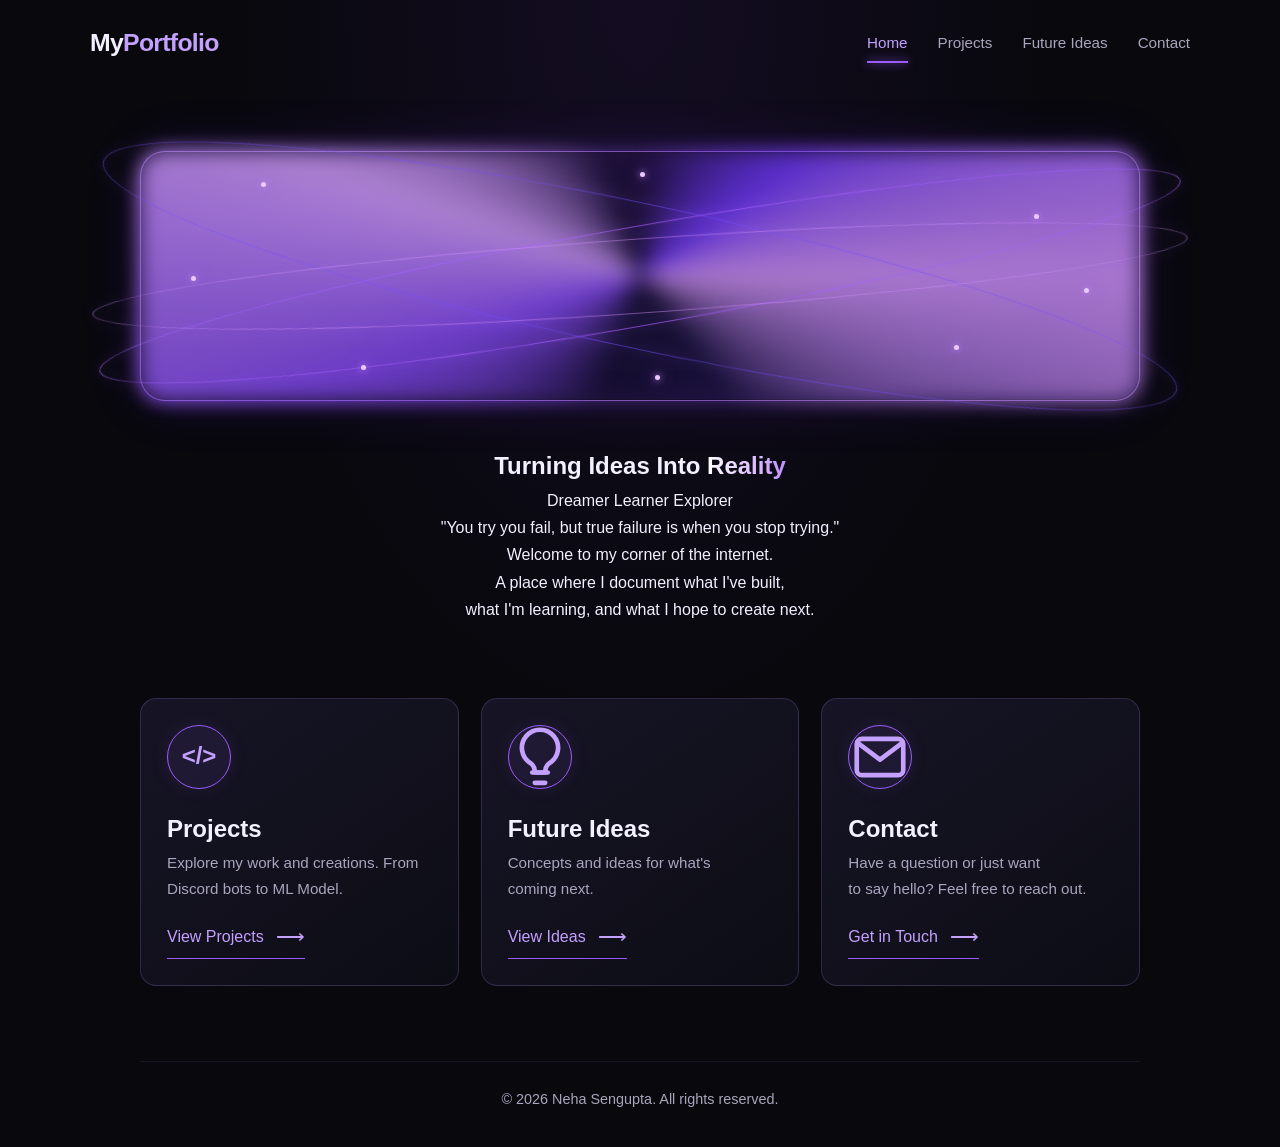
<file: index.html>
<!DOCTYPE html>
<html lang="en">
<head>
  <meta charset="UTF-8">
  <meta name="viewport" content="width=device-width, initial-scale=1.0">
  <meta name="theme-color" content="#080812">

  <title>MyPortfolio | Home</title>

  <link rel="stylesheet" href="./CSS/style.css">
  <script src="./JavaScript/script.js" defer></script>
</head>

<body>

  <!-- Navigation -->
  <header class="site-header">
    <a href="index.html" class="logo">
      My<span>Portfolio</span>
    </a>

    <nav class="navigation" aria-label="Main navigation">
      <a href="index.html" class="active">Home</a>
      <a href="projects.html">Projects</a>
      <a href="ideas.html">Future Ideas</a>
      <a href="contact.html">Contact</a>
    </nav>
  </header>

  <main>

    <!-- Animated Banner -->
    <section class="hero">

      <div class="banner">
        <div class="banner-glow"></div>

        <div class="banner-orbit orbit-one">
          <span class="orbit-dot"></span>
        </div>

        <div class="banner-orbit orbit-two">
          <span class="orbit-dot"></span>
        </div>

        <div class="banner-orbit orbit-three">
          <span class="orbit-dot"></span>
        </div>

        <div class="banner-particles" aria-hidden="true">
          <span></span>
          <span></span>
          <span></span>
          <span></span>
          <span></span>
          <span></span>
          <span></span>
          <span></span>
        </div>

        <div class="banner-surface"></div>
      </div>

      <!-- Introduction -->
      <div class="intro">
        <h1>
          Turning Ideas Into
          <span class="gradient-text">Reality</span>
        </h1>

        <div class="roles">
          <span>Dreamer</span>
          <i></i>
          <span>Learner</span>
          <i></i>
          <span>Explorer</span>
        </div>

        <p class="description">
          "You try you fail, but true failure is when you stop trying."<br class="desktop-break">
          Welcome to my corner of the internet. <br class="desktop-break">
          A place  where I document what I've built,<br class="desktop-break">
          what I'm learning, and what I hope to create next.
        </p>
      </div>

    </section>

    <!-- Navigation Cards -->
    <section class="content-section">

      <div class="navigation-grid">

        <a href="projects.html" class="navigation-card">
          <div class="card-icon code-icon" aria-hidden="true">
            &lt;/&gt;
          </div>

          <h2>Projects</h2>

          <p>
            Explore my work and creations.
            From Discord bots to ML Model.
          </p>

          <span class="card-link">
            View Projects
            <span class="arrow">⟶</span>
          </span>
        </a>

        <a href="ideas.html" class="navigation-card">
          <div class="card-icon bulb-icon" aria-hidden="true">
            <svg viewBox="0 0 24 24" fill="none"
                 stroke="currentColor" stroke-width="1.8"
                 stroke-linecap="round" stroke-linejoin="round">
              <path d="M9 18h6"></path>
              <path d="M10 22h4"></path>
              <path d="M8.5 14.5A7 7 0 1 1 15.5 14.5
                       C14.5 15.3 14 16.3 14 18h-4
                       c0-1.7-.5-2.7-1.5-3.5Z"></path>
            </svg>
          </div>

          <h2>Future Ideas</h2>

          <p>
            Concepts and ideas for what's<br>
            coming next.
          </p>

          <span class="card-link">
            View Ideas
            <span class="arrow">⟶</span>
          </span>
        </a>

        <a href="contact.html" class="navigation-card">
          <div class="card-icon mail-icon" aria-hidden="true">
            <svg viewBox="0 0 24 24" fill="none"
                 stroke="currentColor" stroke-width="1.8"
                 stroke-linecap="round" stroke-linejoin="round">
              <rect x="3" y="5" width="18" height="14" rx="2"></rect>
              <path d="m4 7 8 6 8-6"></path>
            </svg>
          </div>

          <h2>Contact</h2>

          <p>
            Have a question or just want<br>
            to say hello? Feel free to reach out.
          </p>

          <span class="card-link">
            Get in Touch
            <span class="arrow">⟶</span>
          </span>
        </a>

      </div>
    </section>

  </main>

  <!-- Footer -->
  <footer class="site-footer">
    <p>© <span id="year">2026</span> Neha Sengupta. All rights reserved.</p>
  </footer>

  <script>
    document.getElementById("year").textContent =
      new Date().getFullYear();
  </script>

</body>
</html>
</file>
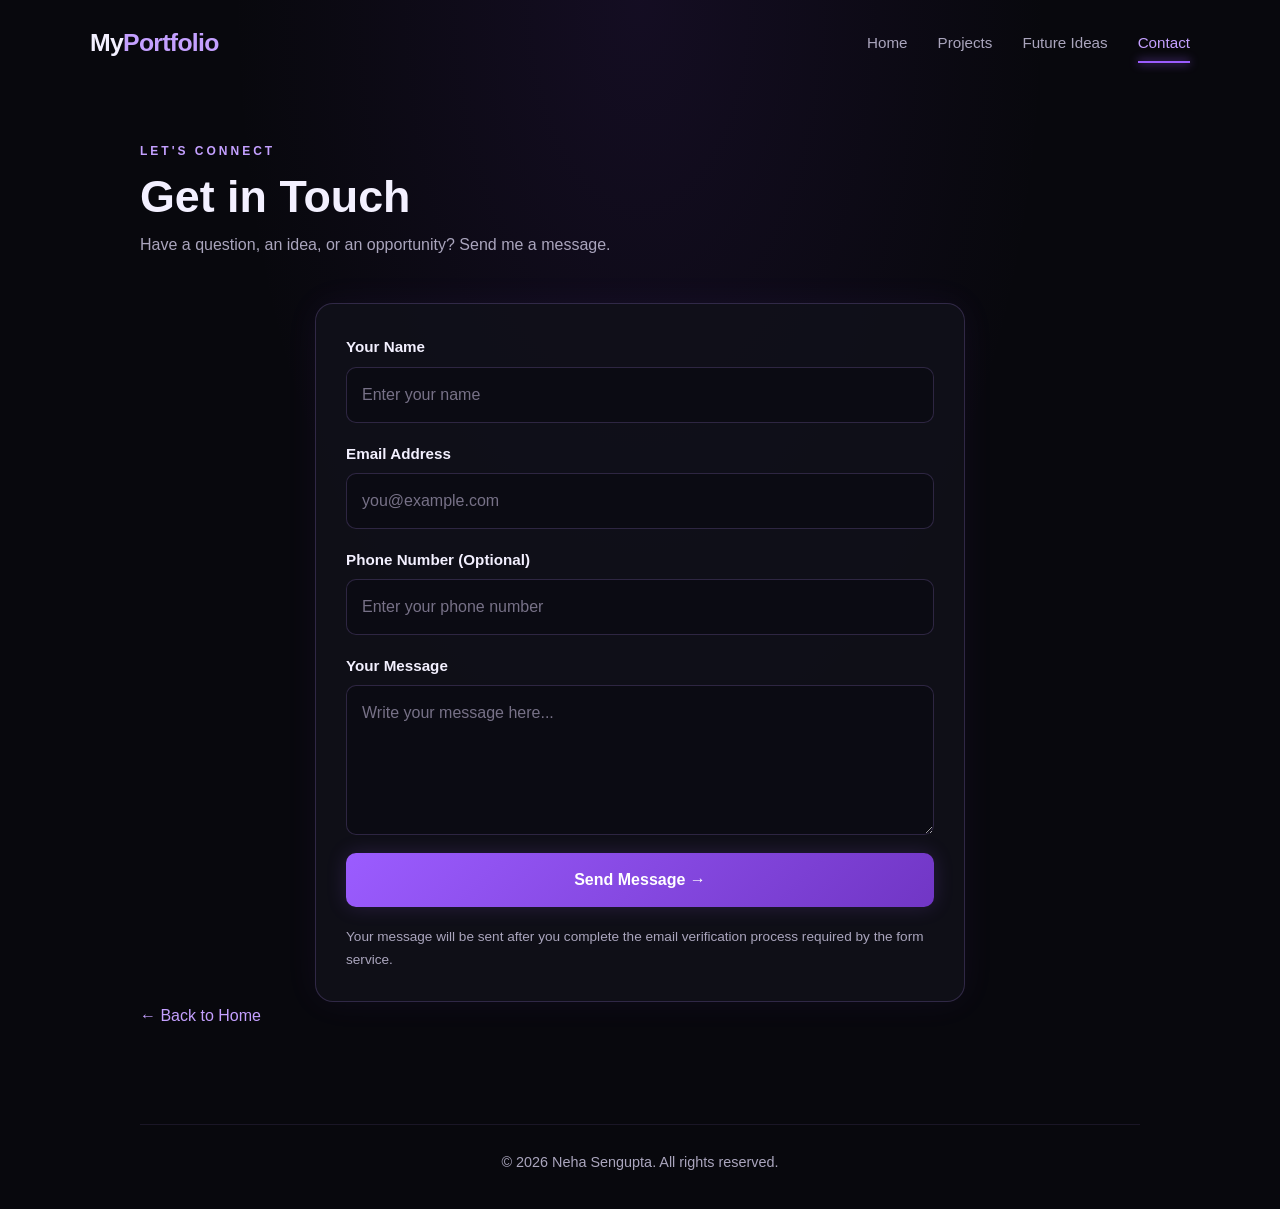
<file: contact.html>
<!DOCTYPE html>
<html lang="en">
<head>
  <meta charset="UTF-8">
  <meta name="viewport" content="width=device-width, initial-scale=1.0">
  <meta name="theme-color" content="#08080d">

  <title>MyPortfolio | Contact</title>

  <link rel="stylesheet" href="./CSS/style.css">
  <script src="./JavaScript/script.js" defer></script>
</head>

<body>
  <header class="site-header">
    <a href="index.html" class="logo">My<span>Portfolio</span></a>

    <nav class="navigation" aria-label="Main navigation">
      <a href="index.html">Home</a>
      <a href="projects.html">Projects</a>
      <a href="ideas.html">Future Ideas</a>
      <a href="contact.html" class="active">Contact</a>
    </nav>
  </header>

  <main>
    <section class="page-header reveal">
      <span class="eyebrow">LET'S CONNECT</span>
      <h1>Get in Touch</h1>
      <p>Have a question, an idea, or an opportunity? Send me a message.</p>
    </section>

    <section class="page-content">
      <form
        class="contact-form reveal"
        action="https://formsubmit.co/YOUR_EMAIL@example.com"
        method="POST"
      >
        <input
          type="hidden"
          name="_subject"
          value="New message from MyPortfolio"
        >

        <input
          type="hidden"
          name="_template"
          value="table"
        >

        <div class="form-group">
          <label for="name">Your Name</label>
          <input
            type="text"
            id="name"
            name="name"
            placeholder="Enter your name"
            autocomplete="name"
            required
          >
        </div>

        <div class="form-group">
          <label for="email">Email Address</label>
          <input
            type="email"
            id="email"
            name="email"
            placeholder="you@example.com"
            autocomplete="email"
            required
          >
        </div>

        <div class="form-group">
          <label for="phone">Phone Number (Optional)</label>
          <input
            type="tel"
            id="phone"
            name="phone"
            placeholder="Enter your phone number"
            autocomplete="tel"
          >
        </div>

        <div class="form-group">
          <label for="message">Your Message</label>
          <textarea
            id="message"
            name="message"
            placeholder="Write your message here..."
            required
          ></textarea>
        </div>

        <button type="submit" class="submit-button">
          Send Message →
        </button>

        <p class="form-note">
          Your message will be sent after you complete the email
          verification process required by the form service.
        </p>
      </form>

      <a href="index.html" class="back-link">← Back to Home</a>
    </section>
  </main>

  <footer class="site-footer">
    <p>© <span id="year"></span> Neha Sengupta. All rights reserved.</p>
  </footer>
</body>
</html>
</file>
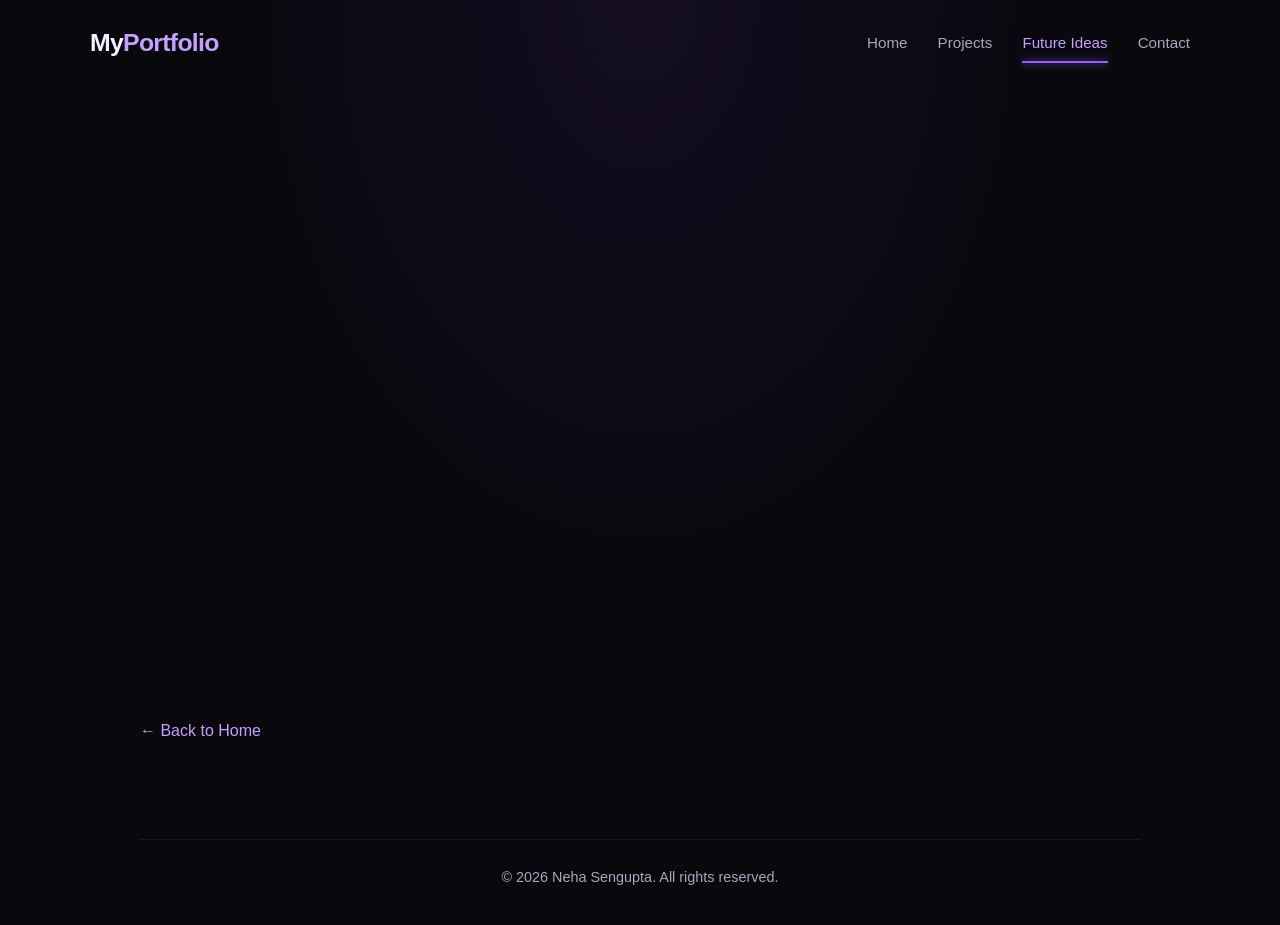
<file: ideas.html>
<!DOCTYPE html>
<html lang="en">
<head>
  <meta charset="UTF-8">
  <meta name="viewport" content="width=device-width, initial-scale=1.0">
  <meta name="theme-color" content="#08080d">

  <title>MyPortfolio | Future Ideas</title>

  <link rel="stylesheet" href="./CSS/style.css">
  <script src="./JavaScript/script.js" defer></script>
</head>

<body>
  <header class="site-header">
    <a href="index.html" class="logo">My<span>Portfolio</span></a>

    <nav class="navigation" aria-label="Main navigation">
      <a href="index.html">Home</a>
      <a href="projects.html">Projects</a>
      <a href="ideas.html" class="active">Future Ideas</a>
      <a href="contact.html">Contact</a>
    </nav>
  </header>

  <main>
    <section class="page-header reveal">
      <span class="eyebrow">WHAT'S NEXT</span>
      <h1>Future Ideas</h1>
      <p>Some concepts I'd love to turn into real projects.</p>
    </section>

    <section class="page-content">
      <div class="ideas-grid">
        <article class="idea-card reveal">
          <h2>Personal Journaling Website</h2>
          <p>
            A private digital journal where users can write entries,
            organize memories, and revisit their thoughts over time.
          </p>
          <span class="project-tag">Web Development · Database</span>
        </article>

        <article class="idea-card reveal">
          <h2>Interactive Story Game</h2>
          <p>
            A choice-based game where decisions influence the plot,
            characters, and possible endings.
          </p>
          <span class="project-tag">Game Development · Python</span>
        </article>

        <article class="idea-card reveal">
          <h2>AI-Powered Personal Assistant</h2>
          <p>
            A productivity tool to organize tasks, summarize notes,
            and help users manage everyday activities.
          </p>
          <span class="project-tag">AI · Automation</span>
        </article>

        <article class="idea-card reveal">
          <h2>Creative Portfolio Builder</h2>
          <p>
            A tool that helps users build and customize their own
            portfolio pages without starting from scratch.
          </p>
          <span class="project-tag">Frontend · UI Design</span>
        </article>
      </div>

      <a href="index.html" class="back-link">← Back to Home</a>
    </section>
  </main>

  <footer class="site-footer">
    <p>© <span id="year"></span> Neha Sengupta. All rights reserved.</p>
  </footer>
</body>
</html>
</file>
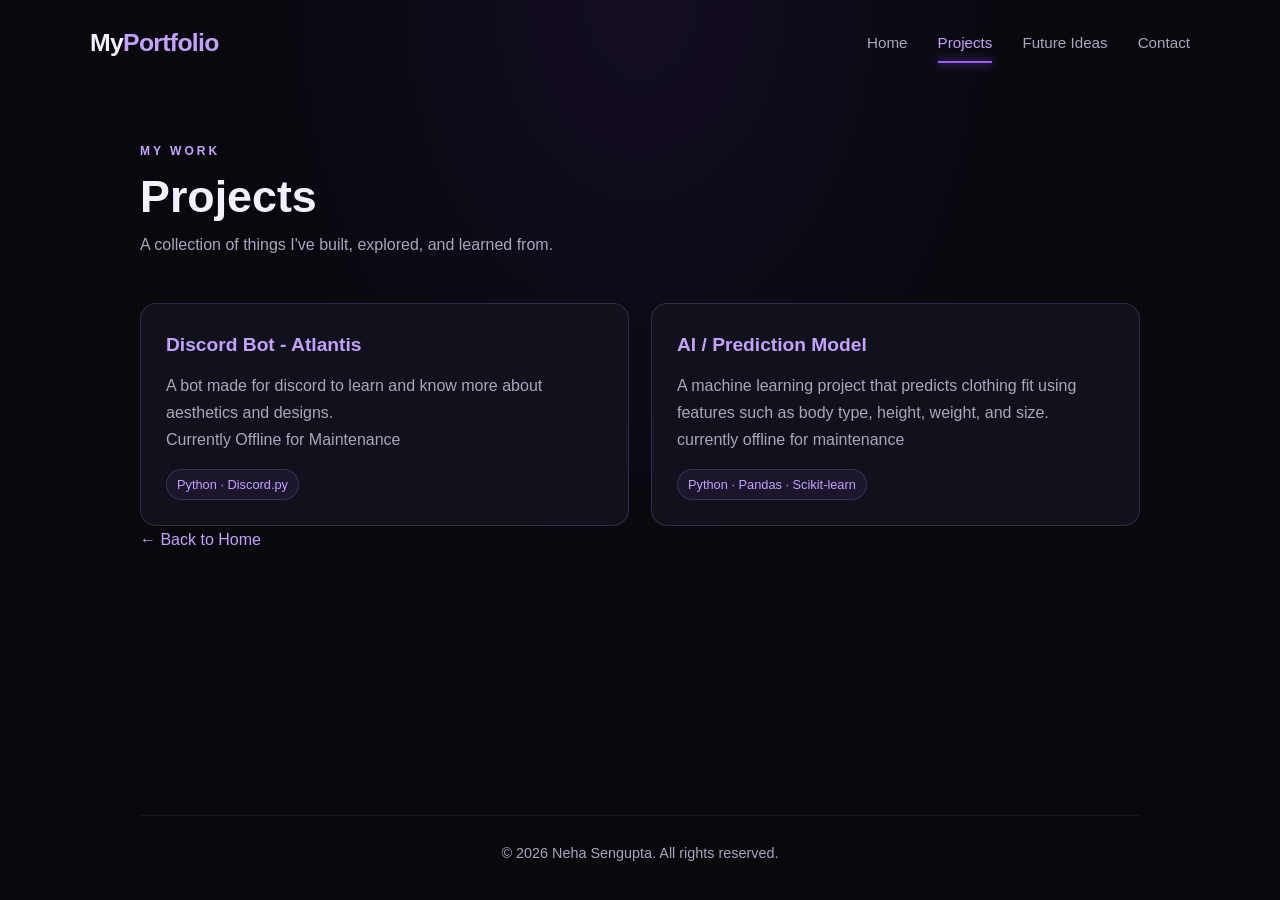
<file: projects.html>
<!DOCTYPE html>
<html lang="en">
<head>
  <meta charset="UTF-8">
  <meta name="viewport" content="width=device-width, initial-scale=1.0">
  <meta name="theme-color" content="#08080d">

  <title>MyPortfolio | Projects</title>

  <link rel="stylesheet" href="./CSS/style.css">
  <script src="./JavaScript/script.js" defer></script>
</head>

<body>
  <header class="site-header">
    <a href="index.html" class="logo">My<span>Portfolio</span></a>

    <nav class="navigation" aria-label="Main navigation">
      <a href="index.html">Home</a>
      <a href="projects.html" class="active">Projects</a>
      <a href="ideas.html">Future Ideas</a>
      <a href="contact.html">Contact</a>
    </nav>
  </header>

  <main>
    <section class="page-header reveal">
      <span class="eyebrow">MY WORK</span>
      <h1>Projects</h1>
      <p>A collection of things I've built, explored, and learned from.</p>
    </section>

    <section class="page-content">
      <div class="project-grid">
        <!-- <article class="project-card reveal">
          <h2>Websites</h2>
          <p>
            Responsive websites built with HTML, CSS, and JavaScript,
            focusing on clean design and interactive user experiences.
          </p>
          <span class="project-tag">HTML · CSS · JavaScript</span>
        </article> -->

        <article class="project-card reveal">
          <a href="https://github.com/SardonicBeauty/Atlantis"><h2>Discord Bot - Atlantis</h2> </a>
          <p>
            A bot made for discord to learn and know more about aesthetics and designs. <br>

                Currently Offline for Maintenance 

          </p>
          <span class="project-tag">Python · Discord.py</span>
        </article>

        <article class="project-card reveal">
          <a href ="https://github.com/SardonicBeauty/FitPredictionML"><h2>AI / Prediction Model</h2></a>
          <p>
            A machine learning project that predicts clothing fit
            using features such as body type, height, weight, and size.

            currently offline for maintenance 
          </p>
          <span class="project-tag">Python · Pandas · Scikit-learn</span>
        </article>

        <!-- <article class="project-card reveal">
          <h2>Applications</h2>
          <p>
            Small applications and utilities designed to solve
            everyday problems and explore new programming concepts.
          </p>
          <span class="project-tag">Development · Problem Solving</span>
        </article> -->
      </div>

      <a href="index.html" class="back-link">← Back to Home</a>
    </section>
  </main>

  <footer class="site-footer">
    <p>© <span id="year"></span> Neha Sengupta. All rights reserved.</p>
  </footer>
</body>
</html>
</file>
<file: CSS/style.css>
/* ========================================
   1. GLOBAL STYLES
======================================== */

:root {
  --background: #08080d;
  --surface: #11111b;
  --surface-hover: #191727;
  --text: #f3f0ff;
  --text-muted: #aaa5bd;
  --purple: #9b5cff;
  --purple-light: #c4a0ff;
  --pink: #e1a1ff;
  --border: rgba(185, 145, 255, 0.2);
  --glow: rgba(155, 92, 255, 0.35);
}

* {
  margin: 0;
  padding: 0;
  box-sizing: border-box;
}

html {
  scroll-behavior: smooth;
  scroll-padding-top: 30px;
}

body {
  min-height: 100vh;
  display: flex;
  flex-direction: column;
  overflow-x: hidden;

  color: var(--text);
  background:
    radial-gradient(
      ellipse at 50% 0%,
      rgba(102, 48, 180, 0.13),
      transparent 45%
    ),
    var(--background);

  font-family: Arial, Helvetica, sans-serif;
  line-height: 1.7;
}

main {
  flex: 1;
}

a {
  color: inherit;
  text-decoration: none;
}

button,
input,
textarea {
  font: inherit;
}

button,
a {
  -webkit-tap-highlight-color: transparent;
}

::selection {
  color: white;
  background: rgba(155, 92, 255, 0.55);
}


/* ========================================
   2. HEADER AND NAVIGATION
======================================== */

.site-header {
  width: min(100% - 48px, 1100px);
  margin: 0 auto;
  padding: 22px 0;

  display: flex;
  justify-content: space-between;
  align-items: center;
  gap: 25px;
}

.logo {
  flex-shrink: 0;
  color: var(--text);
  font-size: 1.55rem;
  font-weight: 700;
  letter-spacing: -0.7px;
}

.logo span {
  color: var(--purple-light);
}

.navigation {
  display: flex;
  align-items: center;
  flex-wrap: wrap;
  gap: 30px;
}

.navigation a {
  position: relative;
  color: var(--text-muted);
  font-size: 0.95rem;

  transition: color 0.3s ease;
}

.navigation a::after {
  content: "";
  position: absolute;
  left: 0;
  bottom: -7px;

  width: 0;
  height: 2px;

  background: var(--purple);
  box-shadow: 0 0 10px var(--purple);

  transition: width 0.3s ease;
}

.navigation a:hover,
.navigation a.active {
  color: var(--purple-light);
}

.navigation a:hover::after,
.navigation a.active::after {
  width: 100%;
}


/* ========================================
   3. HERO SECTION
======================================== */

.hero {
  padding: 65px 20px 40px;
  text-align: center;
}

.banner {
  position: relative;
  isolation: isolate;

  width: min(100%, 1000px);
  min-height: 250px;
  margin: 0 auto 45px;

  display: flex;
  align-items: center;
  justify-content: center;

  overflow: visible;
  border: 1px solid rgba(180, 120, 255, 0.65);
  border-radius: 25px;

  background:
    radial-gradient(
      ellipse at 20% 20%,
      rgba(111, 45, 220, 0.28),
      transparent 50%
    ),
    radial-gradient(
      ellipse at 80% 80%,
      rgba(60, 40, 180, 0.25),
      transparent 50%
    ),
    #0b0915;

  box-shadow:
    0 0 18px rgba(155, 92, 255, 0.35),
    0 0 55px rgba(120, 50, 255, 0.16),
    inset 0 0 35px rgba(155, 92, 255, 0.1);

  opacity: 1;
  transform: translateY(0) scale(1);

  transition:
    opacity 0.9s ease-in-out,
    transform 0.9s cubic-bezier(0.22, 1, 0.36, 1),
    box-shadow 0.5s ease;

  will-change: opacity, transform;
}

/* Animated neon glow around the banner */

.banner::before {
  content: "";
  position: absolute;
  inset: -1px;
  z-index: -1;
  border-radius: inherit;

  background: conic-gradient(
    from 0deg,
    transparent 0%,
    #7138ff 15%,
    #e1a1ff 25%,
    transparent 40%,
    transparent 55%,
    #8b4dff 70%,
    #d8a4ff 80%,
    transparent 95%
  );

  filter: blur(10px);
  opacity: 0.75;

  animation: borderGlow 8s linear infinite;
  pointer-events: none;
}

/* Flowing light inside the banner */

.banner::after {
  content: "";
  position: absolute;
  inset: 1px;
  z-index: -1;
  border-radius: 24px;

  background: linear-gradient(
    120deg,
    transparent 10%,
    rgba(115, 60, 255, 0.1) 35%,
    rgba(206, 126, 255, 0.22) 50%,
    rgba(83, 55, 220, 0.1) 65%,
    transparent 90%
  );

  background-size: 250% 250%;
  animation: flowingGradient 7s ease-in-out infinite alternate;
  pointer-events: none;
}

/* Banner text */

.banner-inner {
  position: relative;
  z-index: 3;
  width: 100%;
  padding: 35px 20px;
}

.banner-label {
  display: inline-block;
  margin-bottom: 12px;

  color: #c8a8ff;
  font-size: 0.75rem;
  font-weight: 700;
  letter-spacing: 4px;

  text-shadow: 0 0 15px rgba(180, 120, 255, 0.6);
}

.banner-inner h1 {
  font-size: clamp(1.8rem, 5vw, 3.2rem);
  line-height: 1.2;
  letter-spacing: -1px;
}

.gradient-text {
  background: linear-gradient(
    90deg,
    #ffffff,
    #d8b6ff,
    #a86aff,
    #ffffff
  );

  background-size: 200% auto;
  background-clip: text;
  -webkit-background-clip: text;
  color: transparent;

  animation: textShimmer 6s linear infinite;
}

.banner-inner p {
  margin-top: 18px;
  color: #d4c8f4;
  font-size: 1rem;
  letter-spacing: 1px;
}

.banner-inner p span {
  padding: 0 8px;
  color: #b879ff;
}


/* ========================================
   4. ORBITING LIGHT TRAILS
======================================== */

.banner-orbit {
  position: absolute;
  z-index: -1;

  left: -5%;
  top: 50%;

  width: 110%;
  height: 100px;

  border: 1px solid rgba(169, 101, 255, 0.65);
  border-radius: 50%;

  pointer-events: none;
  filter: drop-shadow(0 0 6px #9b5cff);
}

.orbit-one {
  transform: translateY(-50%) rotate(-10deg);
  animation: orbitOne 9s ease-in-out infinite;
}

.orbit-two {
  height: 145px;
  border-color: rgba(120, 80, 255, 0.5);

  transform: translateY(-50%) rotate(12deg);
  animation: orbitTwo 12s ease-in-out infinite;
}

.orbit-three {
  height: 75px;
  border-color: rgba(218, 155, 255, 0.45);

  transform: translateY(-50%) rotate(-4deg);
  animation: orbitThree 7s ease-in-out infinite;
}


/* ========================================
   5. FLOATING PARTICLES
======================================== */

.banner-particles {
  position: absolute;
  inset: 0;
  z-index: 2;
  overflow: hidden;
  border-radius: inherit;
  pointer-events: none;
}

.banner-particles span {
  position: absolute;

  width: 5px;
  height: 5px;
  border-radius: 50%;

  background: #e8caff;

  box-shadow:
    0 0 7px #c58aff,
    0 0 18px #9b5cff;

  animation: particleFloat 4s ease-in-out infinite alternate;
}

.banner-particles span:nth-child(1) {
  top: 12%;
  left: 12%;
}

.banner-particles span:nth-child(2) {
  top: 25%;
  right: 10%;
  animation-delay: -1s;
}

.banner-particles span:nth-child(3) {
  bottom: 12%;
  left: 22%;
  animation-delay: -2s;
}

.banner-particles span:nth-child(4) {
  bottom: 20%;
  right: 18%;
  animation-delay: -0.5s;
}

.banner-particles span:nth-child(5) {
  top: 8%;
  left: 50%;
  animation-delay: -1.5s;
}

.banner-particles span:nth-child(6) {
  top: 50%;
  left: 5%;
  animation-delay: -2.5s;
}

.banner-particles span:nth-child(7) {
  top: 55%;
  right: 5%;
  animation-delay: -1.8s;
}

.banner-particles span:nth-child(8) {
  bottom: 8%;
  right: 48%;
  animation-delay: -3s;
}


/* ========================================
   6. BANNER SCROLL FADE
======================================== */

.banner.banner-hidden {
  opacity: 0;
  transform: translateY(-25px) scale(0.98);
  pointer-events: none;
}


/* ========================================
   7. INTRODUCTION
======================================== */

.hero-text {
  max-width: 680px;
  margin: 0 auto;
  padding: 0 10px;
}

.hero-text p {
  color: #bdb5d6;
  font-size: 1.05rem;
  line-height: 1.9;
}


/* ========================================
   8. CONTENT SECTIONS
======================================== */

.content-section {
  width: min(calc(100% - 40px), 1000px);
  margin: 35px auto 75px;
}

.section-heading {
  margin-bottom: 30px;
  text-align: center;
}

.eyebrow {
  display: inline-block;
  margin-bottom: 8px;

  color: var(--purple-light);
  font-size: 0.75rem;
  font-weight: 700;
  letter-spacing: 3px;
}

.section-heading h2 {
  margin-bottom: 8px;
  font-size: clamp(1.6rem, 4vw, 2.2rem);
}

.section-heading p {
  color: var(--text-muted);
}


/* ========================================
   9. NAVIGATION CARDS
======================================== */

.navigation-grid {
  display: grid;
  grid-template-columns: repeat(3, minmax(0, 1fr));
  gap: 22px;
}

.navigation-card {
  position: relative;

  display: flex;
  flex-direction: column;
  min-height: 265px;
  padding: 26px;

  border: 1px solid var(--border);
  border-radius: 16px;

  background: linear-gradient(
    145deg,
    rgba(24, 22, 39, 0.95),
    rgba(13, 13, 22, 0.95)
  );

  transition:
    transform 0.35s ease,
    border-color 0.35s ease,
    background 0.35s ease,
    box-shadow 0.35s ease;
}

.navigation-card:hover {
  transform: translateY(-7px);
  border-color: rgba(180, 130, 255, 0.65);
  background: var(--surface-hover);

  box-shadow:
    0 10px 35px rgba(0, 0, 0, 0.25),
    0 0 24px rgba(155, 92, 255, 0.13);
}

.card-icon {
  width: 64px;
  height: 64px;
  margin-bottom: 20px;

  display: flex;
  align-items: center;
  justify-content: center;

  color: var(--purple-light);
  font-size: 1.5rem;
  font-weight: 700;

  border: 1px solid var(--purple);
  border-radius: 50%;

  background: rgba(155, 92, 255, 0.08);
  box-shadow: 0 0 18px rgba(155, 92, 255, 0.1);

  transition:
    background 0.3s ease,
    box-shadow 0.3s ease,
    transform 0.3s ease;
}

.navigation-card:hover .card-icon {
  transform: scale(1.06);
  background: rgba(155, 92, 255, 0.16);
  box-shadow: 0 0 24px rgba(155, 92, 255, 0.25);
}

.navigation-card h3 {
  margin-bottom: 10px;
  color: var(--text);
  font-size: 1.25rem;
}

.navigation-card p {
  flex-grow: 1;
  color: var(--text-muted);
  font-size: 0.95rem;
}

.card-link {
  display: inline-flex;
  align-items: center;
  justify-content: space-between;
  gap: 12px;

  width: fit-content;
  margin-top: 18px;
  padding-bottom: 5px;

  color: var(--purple-light);
  border-bottom: 1px solid var(--purple);

  transition:
    color 0.25s ease,
    gap 0.25s ease;
}

.card-link span {
  font-size: 1.25rem;
}

.navigation-card:hover .card-link {
  gap: 18px;
  color: white;
}


/* ========================================
   10. SCROLL REVEAL
======================================== */

.reveal {
  opacity: 0;
  transform: translateY(25px);

  transition:
    opacity 0.8s ease,
    transform 0.8s cubic-bezier(0.22, 1, 0.36, 1);
}

.reveal.visible {
  opacity: 1;
  transform: translateY(0);
}


/* ========================================
   11. INNER PAGE HEADERS
======================================== */

.page-header {
  width: min(calc(100% - 40px), 1000px);
  margin: 0 auto;
  padding: 50px 0 25px;
}

.page-header h1 {
  margin-bottom: 8px;
  font-size: clamp(2rem, 5vw, 2.8rem);
  line-height: 1.2;
}

.page-header p {
  color: var(--text-muted);
}

.page-content {
  width: min(calc(100% - 40px), 1000px);
  margin: 20px auto 70px;
}


/* ========================================
   12. PROJECT AND IDEA CARDS
======================================== */

.project-grid,
.ideas-grid {
  display: grid;
  grid-template-columns: repeat(2, minmax(0, 1fr));
  gap: 22px;
}

.project-card,
.idea-card {
  padding: 25px;

  border: 1px solid var(--border);
  border-radius: 16px;

  background: var(--surface);

  transition:
    transform 0.3s ease,
    border-color 0.3s ease,
    box-shadow 0.3s ease;
}

.project-card:hover,
.idea-card:hover {
  transform: translateY(-5px);
  border-color: rgba(180, 130, 255, 0.6);
  box-shadow: 0 0 25px rgba(155, 92, 255, 0.1);
}

.project-card h2,
.idea-card h2 {
  margin-bottom: 10px;
  color: var(--purple-light);
  font-size: 1.2rem;
}

.project-card p,
.idea-card p {
  color: var(--text-muted);
}

.project-tag {
  display: inline-block;
  margin-top: 15px;
  padding: 4px 10px;

  color: var(--purple-light);
  font-size: 0.8rem;

  border: 1px solid var(--border);
  border-radius: 20px;
  background: rgba(155, 92, 255, 0.08);
}


/* ========================================
   13. CONTACT FORM
======================================== */

.contact-form {
  width: min(100%, 650px);
  margin: 0 auto;
  padding: 30px;

  display: flex;
  flex-direction: column;
  gap: 18px;

  border: 1px solid var(--border);
  border-radius: 18px;

  background: rgba(17, 17, 27, 0.85);
  box-shadow: 0 0 35px rgba(155, 92, 255, 0.06);
}

.form-group {
  display: flex;
  flex-direction: column;
  gap: 7px;
}

.form-group label {
  color: var(--text);
  font-size: 0.95rem;
  font-weight: 600;
}

.form-group input,
.form-group textarea {
  width: 100%;
  padding: 13px 15px;

  color: var(--text);
  background: #0b0b13;

  border: 1px solid var(--border);
  border-radius: 10px;
  outline: none;

  transition:
    border-color 0.3s ease,
    box-shadow 0.3s ease,
    background 0.3s ease;
}

.form-group input:focus,
.form-group textarea:focus {
  border-color: var(--purple);
  background: #0f0d19;
  box-shadow: 0 0 15px rgba(155, 92, 255, 0.12);
}

.form-group textarea {
  min-height: 150px;
  resize: vertical;
}

.form-group input::placeholder,
.form-group textarea::placeholder {
  color: #777187;
}

.submit-button {
  padding: 13px 22px;

  color: white;
  font-weight: 700;

  background: linear-gradient(135deg, #9b5cff, #7136c5);

  border: 0;
  border-radius: 10px;
  cursor: pointer;

  box-shadow: 0 0 20px rgba(155, 92, 255, 0.18);

  transition:
    transform 0.3s ease,
    box-shadow 0.3s ease,
    filter 0.3s ease;
}

.submit-button:hover {
  transform: translateY(-2px);
  filter: brightness(1.12);
  box-shadow: 0 0 28px rgba(155, 92, 255, 0.35);
}

.submit-button:active {
  transform: translateY(0);
}

.form-note {
  color: var(--text-muted);
  font-size: 0.85rem;
}


/* ========================================
   14. BACK LINK
======================================== */

.back-link {
  display: inline-block;
  margin-bottom: 25px;
  color: var(--purple-light);

  transition:
    color 0.25s ease,
    transform 0.25s ease;
}

.back-link:hover {
  color: white;
  transform: translateX(-4px);
}


/* ========================================
   15. FOOTER
======================================== */

.site-footer {
  width: min(calc(100% - 40px), 1000px);
  margin: 0 auto;
  padding: 25px 0 35px;

  color: var(--text-muted);
  font-size: 0.9rem;
  text-align: center;

  border-top: 1px solid rgba(185, 145, 255, 0.1);
}


/* ========================================
   16. ANIMATION KEYFRAMES
======================================== */

@keyframes borderGlow {
  from {
    transform: rotate(0deg);
  }

  to {
    transform: rotate(360deg);
  }
}

@keyframes flowingGradient {
  from {
    background-position: 0% 50%;
  }

  to {
    background-position: 100% 50%;
  }
}

@keyframes textShimmer {
  from {
    background-position: 0% center;
  }

  to {
    background-position: 200% center;
  }
}

@keyframes orbitOne {
  0%, 100% {
    transform: translateY(-50%) rotate(-10deg) scaleX(1);
  }

  50% {
    transform: translateY(-55%) rotate(4deg) scaleX(0.96);
  }
}

@keyframes orbitTwo {
  0%, 100% {
    transform: translateY(-50%) rotate(12deg) scaleX(1);
  }

  50% {
    transform: translateY(-45%) rotate(-8deg) scaleX(1.03);
  }
}

@keyframes orbitThree {
  0%, 100% {
    transform: translateY(-50%) rotate(-4deg);
  }

  50% {
    transform: translateY(-45%) rotate(8deg);
  }
}

@keyframes particleFloat {
  from {
    opacity: 0.35;
    transform: translate3d(0, 5px, 0) scale(0.8);
  }

  to {
    opacity: 1;
    transform: translate3d(0, -10px, 0) scale(1.4);
  }
}


/* ========================================
   17. RESPONSIVE DESIGN
======================================== */

@media (max-width: 768px) {
  .site-header {
    width: calc(100% - 32px);
    flex-direction: column;
    gap: 15px;
  }

  .navigation {
    justify-content: center;
    gap: 20px;
  }

  .hero {
    padding: 45px 16px 30px;
  }

  .banner {
    min-height: 220px;
    margin-bottom: 35px;
    border-radius: 20px;
  }

  .banner-inner {
    padding: 30px 16px;
  }

  .banner-label {
    letter-spacing: 2px;
  }

  .banner-inner p {
    font-size: 0.85rem;
  }

  .banner-orbit {
    width: 120%;
    left: -10%;
  }

  .navigation-grid {
    grid-template-columns: 1fr;
    gap: 16px;
  }

  .navigation-card {
    min-height: 220px;
    padding: 22px;
  }

  .project-grid,
  .ideas-grid {
    grid-template-columns: 1fr;
  }

  .hero-text p {
    font-size: 0.95rem;
  }

  .contact-form {
    padding: 22px;
  }
}

@media (max-width: 420px) {
  .navigation {
    gap: 14px;
  }

  .navigation a {
    font-size: 0.85rem;
  }

  .banner {
    min-height: 195px;
  }

  .banner-inner h1 {
    font-size: 1.8rem;
  }

  .banner-inner p span {
    padding: 0 3px;
  }

  .banner-particles span {
    width: 4px;
    height: 4px;
  }

  .contact-form {
    padding: 17px;
  }
}


/* ========================================
   18. REDUCED MOTION ACCESSIBILITY
======================================== */

@media (prefers-reduced-motion: reduce) {
  html {
    scroll-behavior: auto;
  }

  *,
  *::before,
  *::after {
    animation-duration: 0.01ms !important;
    animation-iteration-count: 1 !important;
    transition-duration: 0.01ms !important;
  }

  .banner.banner-hidden {
    opacity: 1;
    transform: none;
  }
}
</file>
